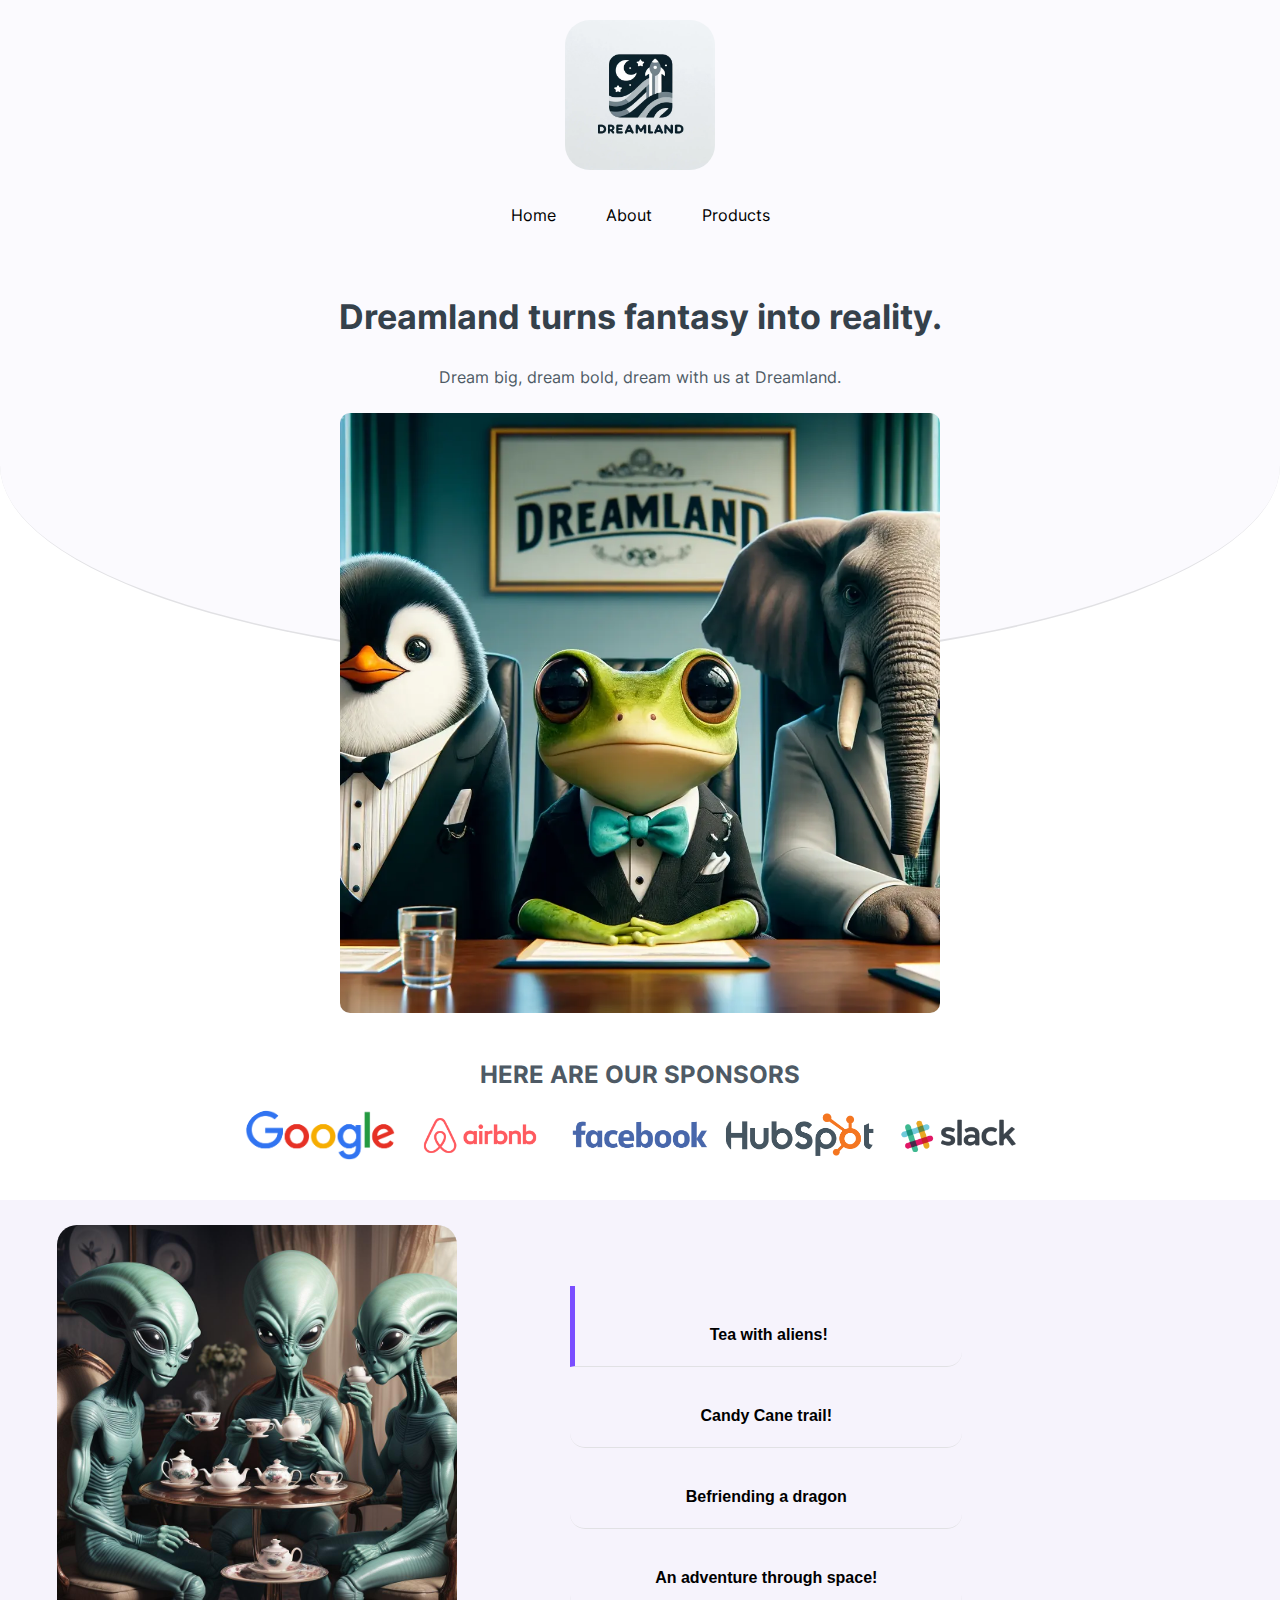
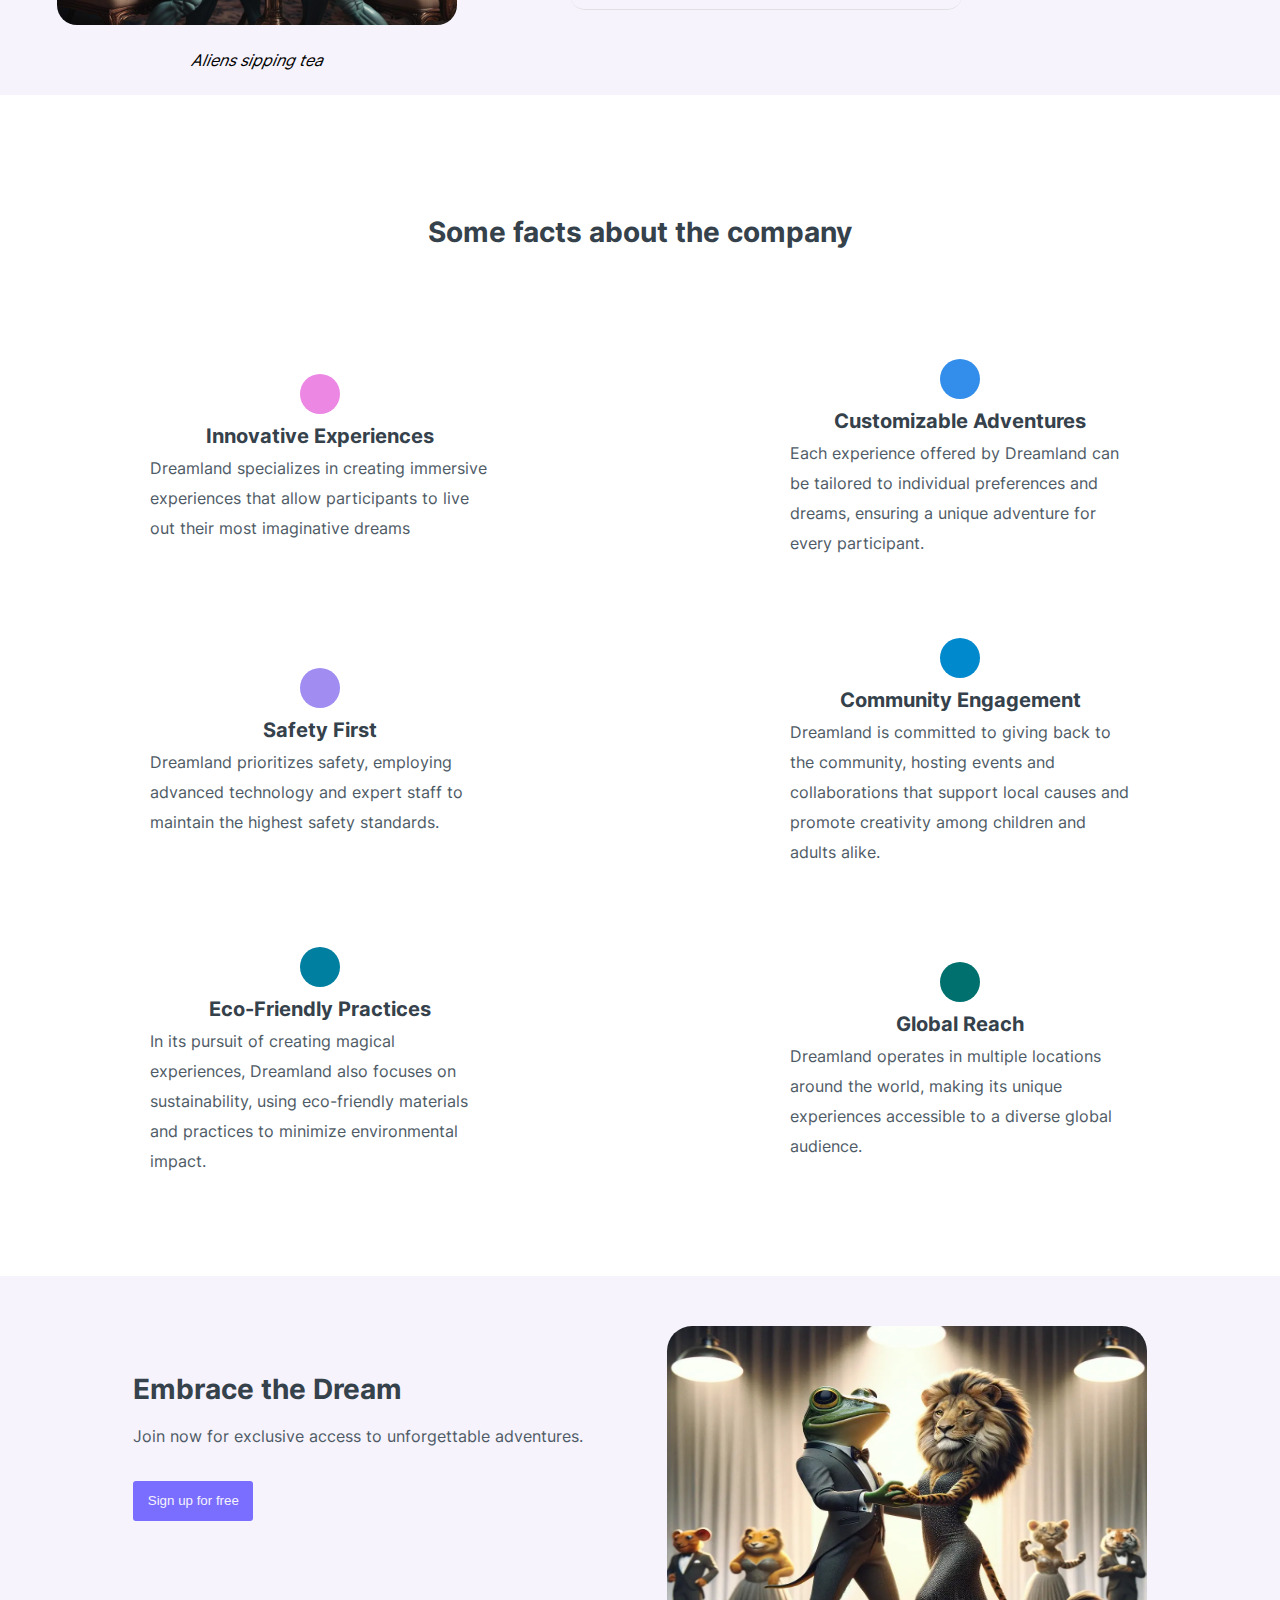
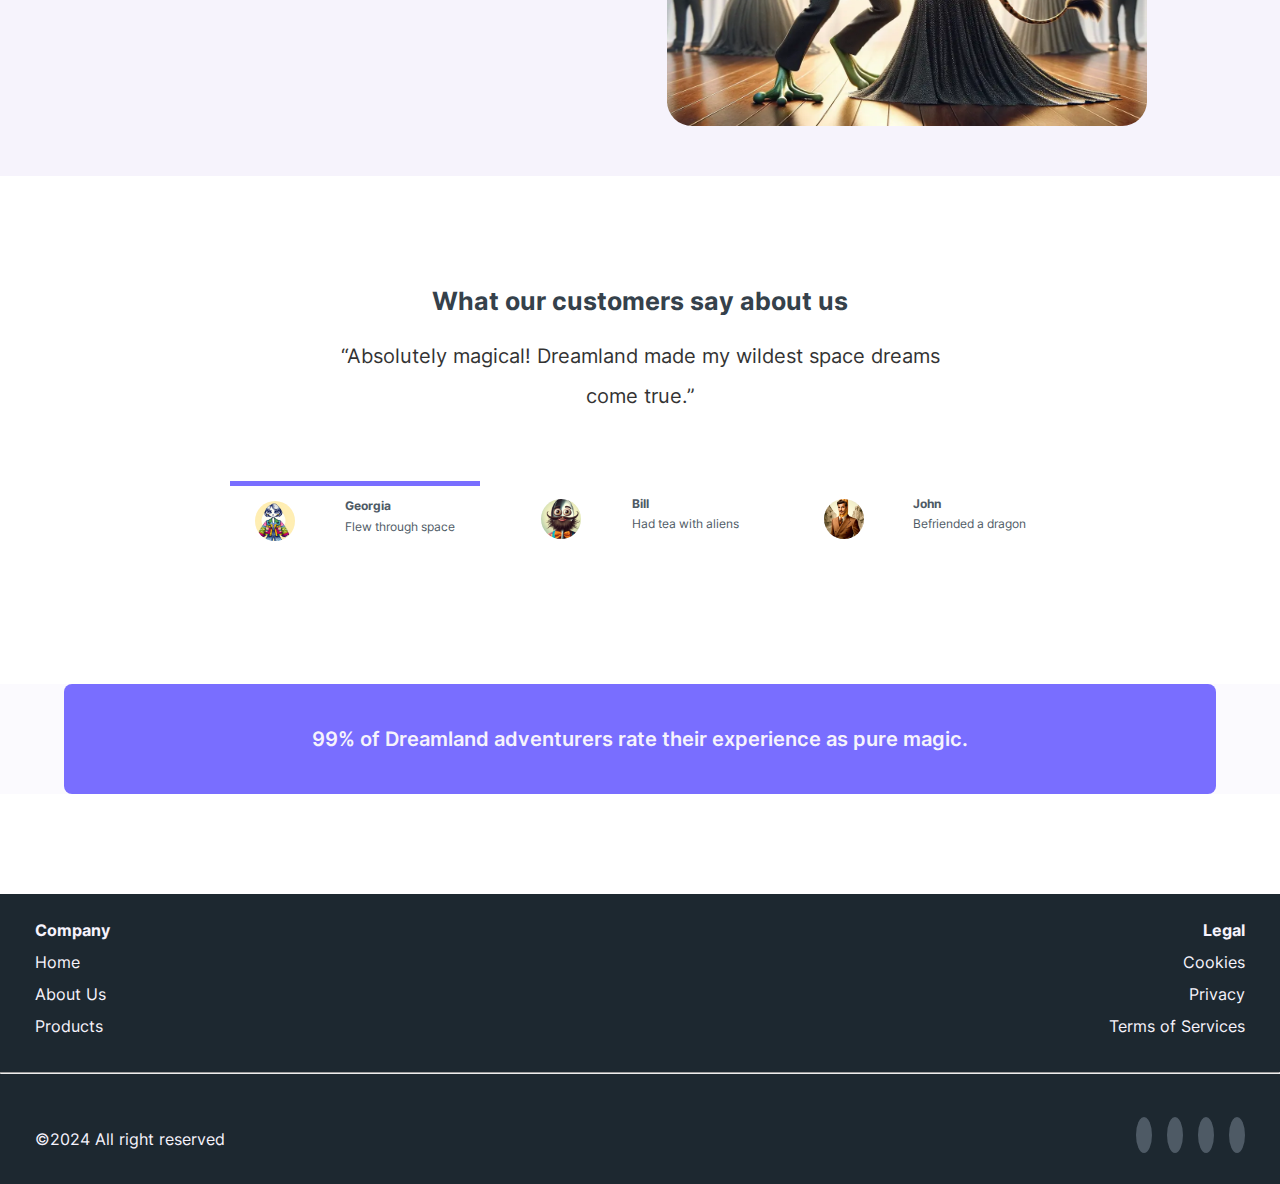
<file: index.html>
<!DOCTYPE html>
<html lang="en">
  <head>
    <meta charset="UTF-8" />
    <meta name="viewport" content="width=device-width, initial-scale=1.0" />
    <link rel="stylesheet" href="./css/global_style.css" />
    <title>Dream Generator</title>
    <!--Below is the CDN for font awesome-->
    <link
      rel="stylesheet"
      href="https://cdnjs.cloudflare.com/ajax/libs/font-awesome/6.5.2/css/all.min.css"
      integrity="sha512-SnH5WK+bZxgPHs44uWIX+LLJAJ9/2PkPKZ5QiAj6Ta86w+fsb2TkcmfRyVX3pBnMFcV7oQPJkl9QevSCWr3W6A=="
      crossorigin="anonymous"
      referrerpolicy="no-referrer"
    />
    <!-- linking icon -->
    <link rel="icon" type="image/x-ico" href="./assets/favicon/favicon.ico" />
    <!-- JS files -->
  </head>

  <body>
    <div class="nav-container-desktop white-container">
      <a class="logo-link" href="./index.html"
        ><img class="logo" src="./assets/images/logo.png"
      /></a>
      <nav class="navbar">
        <ul class="navbar-link">
          <li><a href="index.html">Home</a></li>
          <li><a href="about.html">About</a></li>
          <li><a href="products.html">Products</a></li>
        </ul>
      </nav>
    </div>
    <div class="nav-container-mobile white-container">
      <img class="logo" src="./assets/images/logo.png" />
      <details>
        <summary class="menu-title">
          <i class="fa-solid fa-bars"></i>
        </summary>
        <nav class="navbar">
          <ul class="navbar-link">
            <li><a href="index.html" class="navbar-item">Home</a></li>
            <li><a href="about.html" class="navbar-item">About</a></li>
            <li><a href="products.html" class="navbar-item">Products</a></li>
          </ul>
        </nav>
      </details>
    </div>
    <div class="hero-container white-container">
      <h1>Dreamland turns fantasy into reality.</h1>
      <p>Dream big, dream bold, dream with us at Dreamland.</p>
      <img class="hero-img" src="./assets/images/header.jpg" />
    </div>
    <main>
      <section class="sponsors-container">
        <p><strong> HERE ARE OUR SPONSORS</strong></p>
        <div class="logos">
          <img
            class="logo-img"
            src="./assets/images/sponsors-pictures/google.png"
          />
          <img
            class="logo-img"
            src="./assets/images/sponsors-pictures/airbnb_logo.png"
          />
          <img
            class="logo-img"
            src="./assets/images/sponsors-pictures/facebook.png"
          />
          <img
            class="logo-img"
            src="./assets/images/sponsors-pictures/hubspot1.png"
          />
          <img
            class="logo-img"
            src="./assets/images/sponsors-pictures/slack_logo1.png"
          />
        </div>
      </section>
      <section class="services gray-container">
        <div class="display-services" id="display-services">
          <div
            class="service-details service-details-aliens currently-selected-service"
          >
            <img
              src="./assets/images/tabs-images/aliens-tea.jpg"
              alt="Aliens sipping tea"
            />
            <figcaption>Aliens sipping tea</figcaption>
          </div>
          <div class="service-details service-details-candy">
            <img
              src="./assets/images/tabs-images/candy-cane.jpg"
              alt="Candy cane trail"
            />
            <figcaption>Candy cane trail</figcaption>
          </div>
          <div class="service-details service-details-dragon">
            <img
              src="./assets/images/tabs-images/dragon.jpg"
              alt="Dinner with a dragon"
            />
            <figcaption>Dinner with a dragon</figcaption>
          </div>
          <div class="service-details service-details-spacerocket">
            <img
              src="./assets/images/tabs-images/spacerocket.jpg"
              alt="spacerocket"
            />
            <figcaption>A journey through space</figcaption>
          </div>
        </div>
        <div class="service-buttons">
          <button
            class="services-buttons currently-selected-button"
            id="aliens"
            value="aliens"
          >
            Tea with aliens!
          </button>
          <button class="services-buttons" id="candy" value="candy">
            Candy Cane trail!
          </button>
          <button class="services-buttons" id="dragon" value="dragon">
            Befriending a dragon
          </button>
          <button class="services-buttons" id="spacerocket" value="spacerocket">
            An adventure through space!
          </button>
        </div>
      </section>

      <section class="fact-container">
        <h2 class="fact-header">Some facts about the company</h2>

        <div id="facts-display"></div>
      </section>

      <section class="sign-up-container gray-container">
        <div class="sign-up-info">
          <h2>Embrace the Dream</h2>
          <p class="address">
            Join now for exclusive access to unforgettable adventures.
          </p>
          <button class="btn sign-up-btn">
            <a href="about.html#sectionID">Sign up for free</a>
          </button>
        </div>
        <img class="sign-up-img" src="./assets/images/signup.webp" />
      </section>
      <section class="review-container">
        <h2 class="review-title">What our customers say about us</h2>
        <q class="review-quote review-details-georgia currently-selected-review"
          >Absolutely magical! Dreamland made my wildest space dreams come
          true.</q
        >
        <q class="review-quote review-details-bill"
          >Dreamland crafted an unforgettable extraterrestial tea party and
          turned my wildest dreams into reality.</q
        >
        <q class="review-quote review-details-john"
          >Dreamland is a gateway to endless possibilities. My dragon encounter
          was simply magical.</q
        >
        <div class="reviews">
          <div
            class="individual-reviews review-details-georgia currently-selected-review-button"
          >
            <img class="review-img" src="./assets/images/georgia.webp" />
            <div class="recent-purchase">
              <strong>
                <p class="review-name">Georgia</p>
              </strong>
              <p class="review-name-info">Flew through space</p>
            </div>
          </div>
          <div class="individual-reviews review-details-bill">
            <img class="review-img" src="./assets/images/spoonman.webp" />
            <div class="recent-purchase">
              <strong>
                <p class="review-name">Bill</p>
              </strong>
              <p class="review-name-info">Had tea with aliens</p>
            </div>
          </div>
          <div class="individual-reviews review-details-john">
            <img class="review-img" src="./assets/images/breadman.webp" />
            <div class="recent-purchase">
              <strong>
                <p class="review-name">John</p>
              </strong>
              <p class="review-name-info">Befriended a dragon</p>
            </div>
          </div>
        </div>
      </section>
      <section class="statistics-container white-container">
        <p class="purple-container">
          99% of Dreamland adventurers rate their experience as pure magic.
        </p>
      </section>
    </main>
    <footer class="footer-mobile">
      <div class="footer-nav">
        <details class="footer-details">
          <summary class="footer-summary">Company</summary>
          <ul class="footer-list">
            <li><a href="index.html">Home</a></li>
            <li><a href="about.html">About Us</a></li>
            <li><a href="products.html">Products</a></li>
          </ul>
        </details>
      </div>
      <div class="legal">
        <details class="footer-details">
          <summary class="footer-summary">Legal</summary>
          <ul class="footer-list">
            <li>Cookies</li>
            <li>Privacy</li>
            <li>Terms of Services</li>
          </ul>
        </details>
      </div>
      <hr class="footer-hr" />
      <div class="copyright">
        <p>&copy2024 All right reserved</p>
      </div>
    </footer>
    <footer class="footer-desktop">
      <div class="top-footer">
        <div class="footer-nav">
          <ul>
            <li><strong>Company</strong></li>
            <li><a href="index.html">Home</a></li>
            <li><a href="about.html">About Us</a></li>
            <li><a href="products.html">Products</a></li>
          </ul>
        </div>
        <div class="legal">
          <ul>
            <li><strong>Legal</strong></li>
            <li>Cookies</li>
            <li>Privacy</li>
            <li>Terms of Services</li>
          </ul>
        </div>
      </div>
      <hr />
      <div class="bottom-footer">
        <div class="copyright">
          <p>&copy;2024 All right reserved</p>
        </div>
        <div class="socials">
          <i class="fa-brands fa-instagram"></i>
          <i class="fa-brands fa-dribbble"></i>
          <i class="fa-brands fa-twitter"></i>
          <i class="fa-brands fa-youtube"></i>
        </div>
      </div>
    </footer>
    <script src="./js/reviews.js" type="text/javascript"></script>
    <script src="./js/facts.js" type="text/javascript"></script>
    <script src="./js/tabs.js" type="text/javascript"></script>
  </body>
</html>
</file>
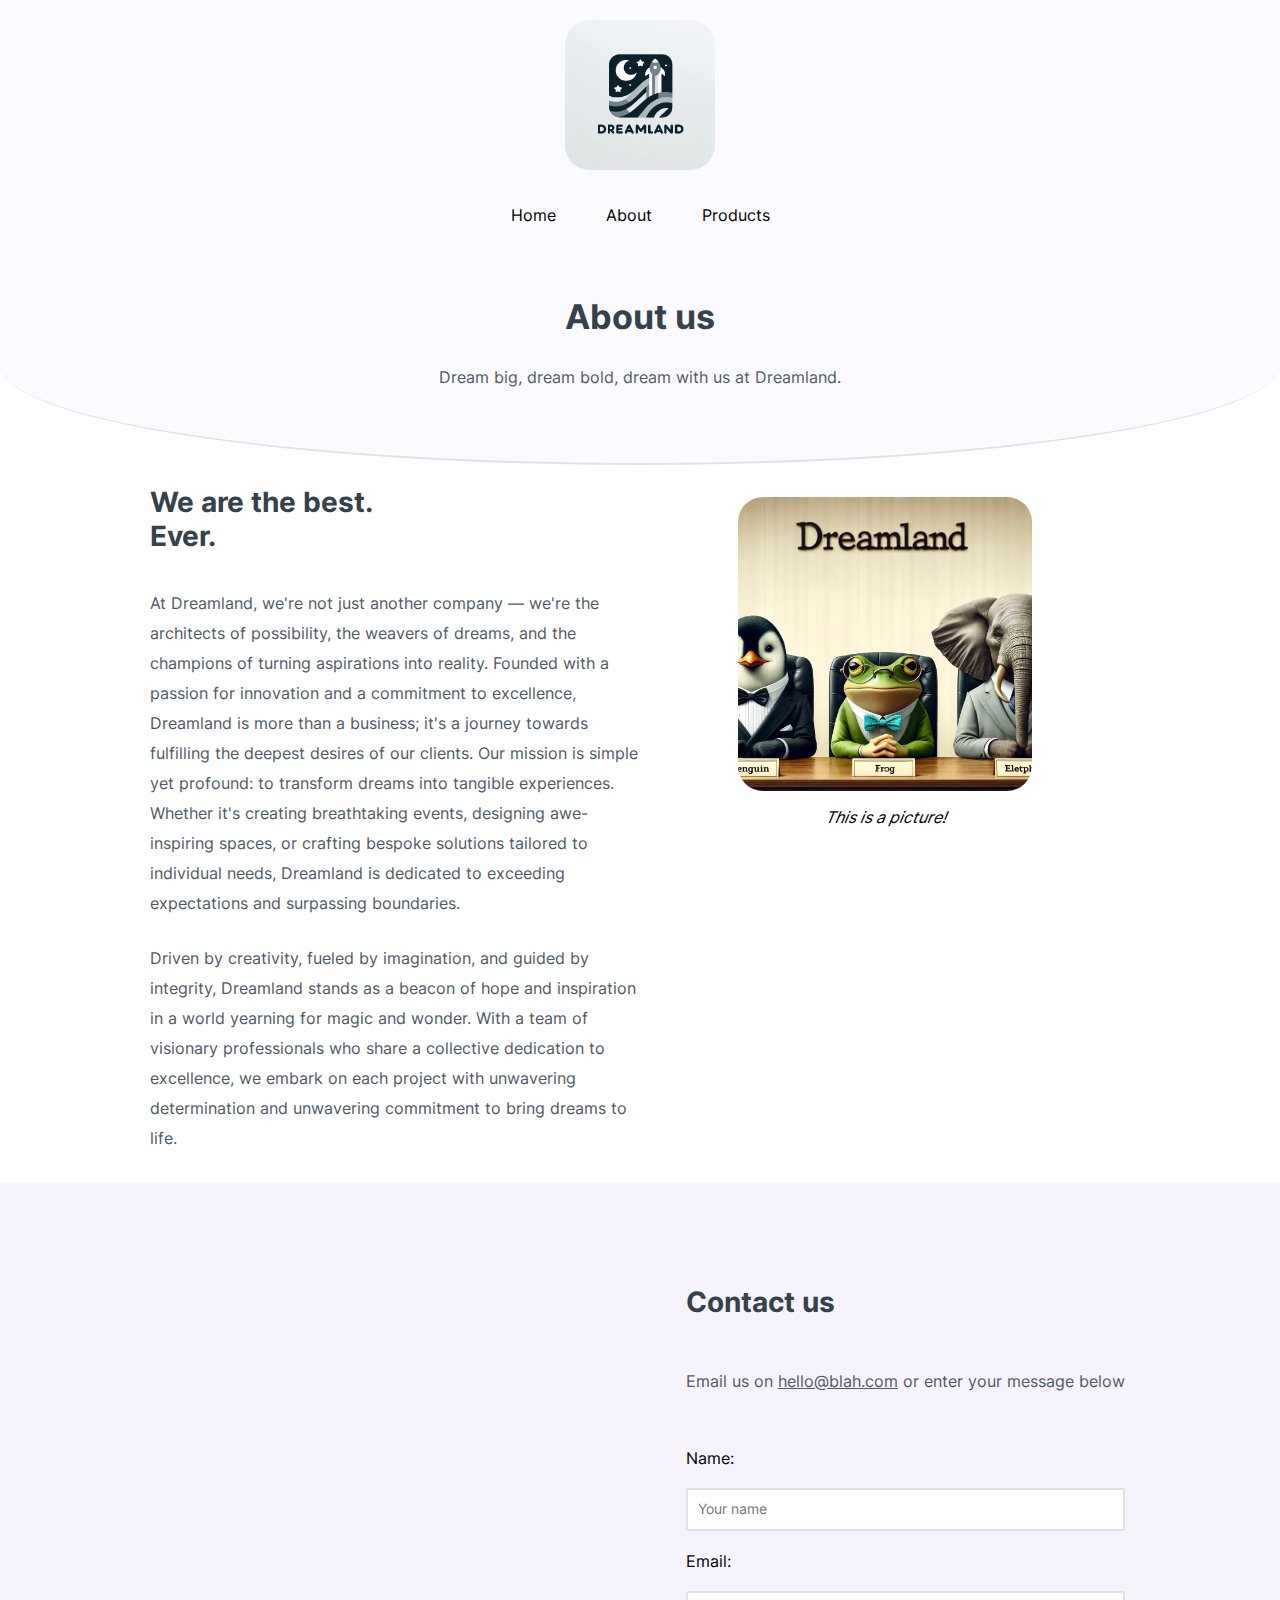
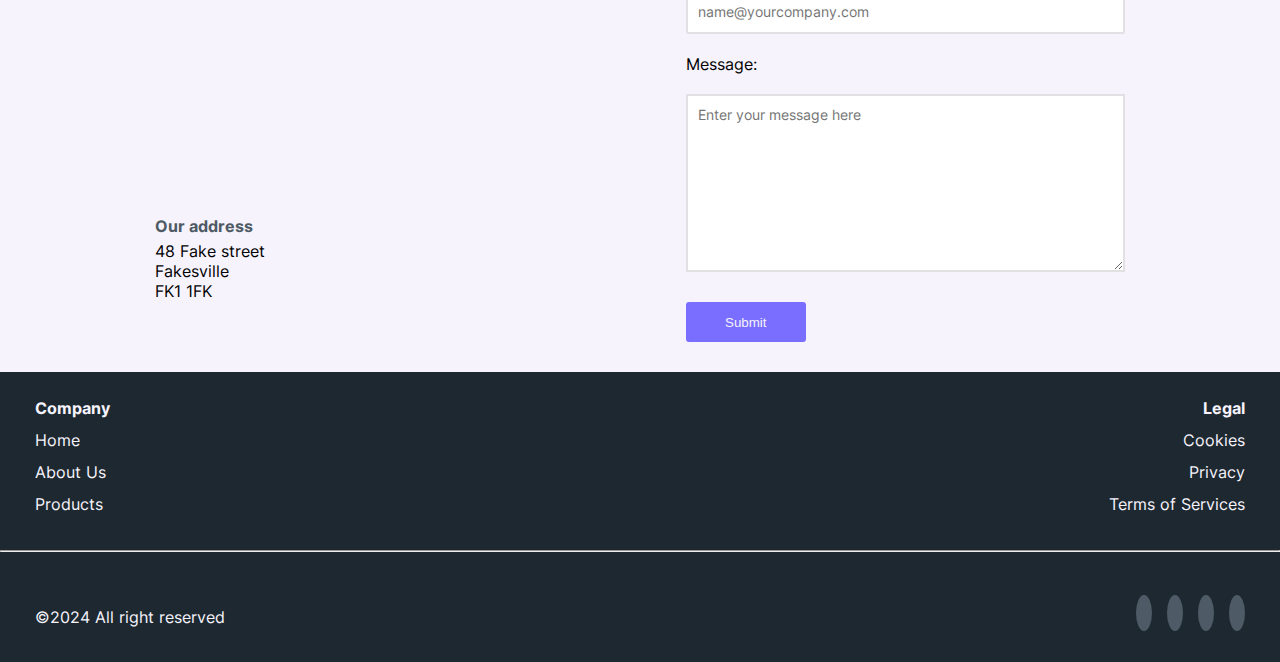
<file: about.html>
<!DOCTYPE html>
<html lang="en">

<head>
	<meta charset="UTF-8" />
	<meta name="viewport" content="width=device-width, initial-scale=1.0" />
	<title>About</title>
	<link rel="stylesheet" href="css/global_style.css">
	<link rel="stylesheet" href="https://cdnjs.cloudflare.com/ajax/libs/font-awesome/6.5.2/css/all.min.css"
		integrity="sha512-SnH5WK+bZxgPHs44uWIX+LLJAJ9/2PkPKZ5QiAj6Ta86w+fsb2TkcmfRyVX3pBnMFcV7oQPJkl9QevSCWr3W6A=="
		crossorigin="anonymous" referrerpolicy="no-referrer" />
	<!-- linking icon -->
	<link rel="icon" type="image/x-ico" href="./assets/favicon/favicon.ico">
</head>

<body>
	<div class="nav-container-desktop white-container">
		<a class="logo-link" href="./index.html"><img class="logo" src="./assets/images/logo.png" /></a>
		<nav class="navbar">
			<ul class="navbar-link">
				<li><a href="index.html">Home</a></li>
				<li><a href="about.html">About</a></li>
				<li><a href="products.html">Products</a></li>
			</ul>
		</nav>
	</div>
	<div class="nav-container-mobile white-container">
		<img class="logo" src="./assets/images/logo.png" />
		<details>
			<summary class="menu-title">
				<i class="fa-solid fa-bars"></i>
			</summary>
			<nav class="navbar">
				<ul class="navbar-link">
					<li><a href="index.html" class="navbar-item">Home</a></li>
					<li><a href="about.html" class="navbar-item">About</a></li>
					<li><a href="products.html" class="navbar-item">Products</a></li>
				</ul>
			</nav>
		</details>

	</div>
	<div class="hero-container about-us-container">
		<h1>About us</h1>
		<p>Dream big, dream bold, dream with us at Dreamland.</p>
	</div>
	<main>
		<section>
			<div class="about-company">
				<div class="company-description">
					<h2>We are the best.<br>Ever.</h2>
					<p>At Dreamland, we're not just another company — we're the architects of possibility, the weavers
						of dreams, and the champions of turning aspirations into reality. Founded with a passion for
						innovation and a commitment to excellence, Dreamland is more than a business; it's a journey
						towards fulfilling the deepest desires of our clients.
						Our mission is simple yet profound: to transform dreams into tangible experiences. Whether it's
						creating breathtaking events, designing awe-inspiring spaces, or crafting bespoke solutions
						tailored to individual needs, Dreamland is dedicated to exceeding expectations and surpassing
						boundaries.</p>
						<br> 
					<p>Driven by creativity, fueled by imagination, and guided by integrity, Dreamland stands as a
						beacon of hope and inspiration in a world yearning for magic and wonder. With a team of
						visionary professionals who share a collective dedication to excellence, we embark on each
						project with unwavering determination and unwavering commitment to bring dreams to life.</p>
				</div>
				<figure>
					<img src="./assets/images/about-company.png" alt="">
					<figcaption>This is a picture!</figcaption>
				</figure>
			</div>
		</section>
		<div class="contact-container gray-container" id="sectionID">
			<section class="contact">
				<div class="map-container">
					<iframe
						src="https://www.google.com/maps/embed?pb=!1m18!1m12!1m3!1d10082.689133975597!2d-0.1219325!3d50.81871025!2m3!1f0!2f0!3f0!3m2!1i1024!2i768!4f13.1!3m3!1m2!1s0x487585bbe0f176ed%3A0x260eae2ecb828dd1!2sKemptown%2C%20Brighton%20and%20Hove%2C%20Brighton!5e0!3m2!1sen!2suk!4v1710940283657!5m2!1sen!2suk"
						class="iframe" height="450" style="border: 0" allowfullscreen="" loading="lazy"
						referrerpolicy="no-referrer-when-downgrade"></iframe>
					<div class="adress">
						<strong class="our-address">
							<p>Our address</p>
						</strong>
						<ul>
							<li>48 Fake street</li>
							<li>Fakesville</li>
							<li>FK1 1FK</li>
						</ul>
					</div>
				</div>
				<div class="contact-container contact-form">

					<form action="form">
						<h2 class="contact-head">Contact us</h2>
						<p>Email us on <a class="email-link" href="#">hello@blah.com</a> or enter your message below</p>
						<label for="name">Name:</label>
						<input class ="input" type="text" name="name" id="name" placeholder="Your name" minlength="8"
							maxlength="15" required />
						<label for="email">Email:</label>
						<input class ="input" type="email" name="email" id="email" placeholder="name@yourcompany.com" minlength="8"
							maxlength="15" required />
						<label for="message">Message:</label>
						<textarea class ="input" id="message" name="message" rows="10" cols="33" input
							placeholder="Enter your message here"></textarea>
						<button type="submit" class="btn">Submit</button>
					</form>
				</div>
			</section>

	</main>
	<footer class="footer-mobile">
		<div class="footer-nav">
			<details class="footer-details">
				<summary class="footer-summary">Company</summary>
				<ul class="footer-list">
					<li><a href="index.html">Home</a></li>
					<li><a href="about.html">About Us</a></li>
					<li><a href="products.html">Products</a></li>
				</ul>
			</details>
		</div>
		<div class="legal">
			<details class="footer-details">
				<summary class="footer-summary">Legal</summary>
				<ul class="footer-list">
					<li>Cookies</li>
					<li>Privacy</li>
					<li>Terms of Services</li>
				</ul>
			</details>
		</div>
		<hr class="footer-hr" />
		<div class="copyright">
			<p>&copy2024 All right reserved</p>
		</div>
	</footer>
	<footer class="footer-desktop">
		<div class="top-footer">
			<div class="footer-nav">
				<ul>
					<li><strong>Company</strong></li>
					<li><a href="index.html">Home</a></li>
					<li><a href="about.html">About Us</a></li>
					<li><a href="products.html">Products</a></li>
				</ul>
			</div>
			<div class="legal">
				<ul>
					<li><strong>Legal</strong></li>
					<li>Cookies</li>
					<li>Privacy</li>
					<li>Terms of Services</li>
				</ul>
			</div>
		</div>
		<hr />
		<div class="bottom-footer">
			<div class="copyright">
				<p>&copy;2024 All right reserved</p>
			</div>
			<div class="socials">
				<i class="fa-brands fa-instagram"></i>
				<i class="fa-brands fa-dribbble"></i>
				<i class="fa-brands fa-twitter"></i>
				<i class="fa-brands fa-youtube"></i>
			</div>
		</div>
	</footer>
</body>

</html>
</file>
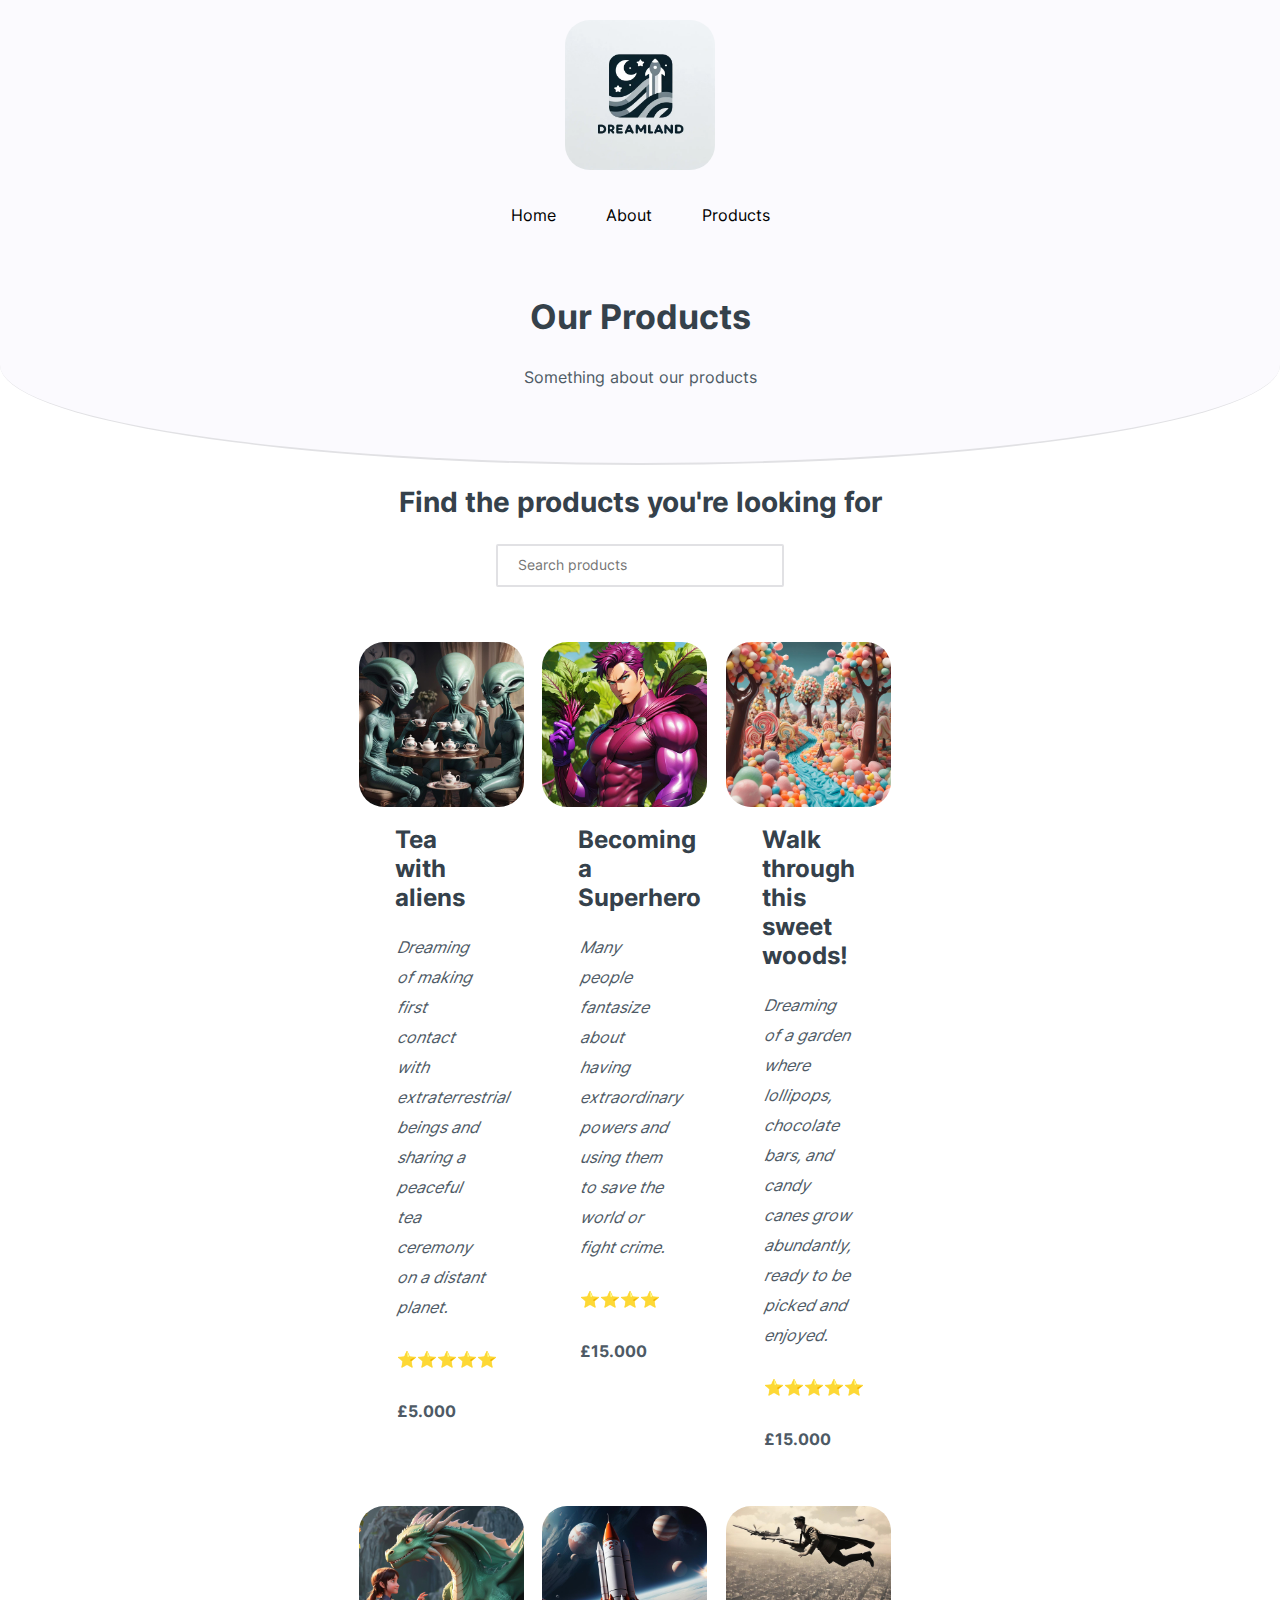
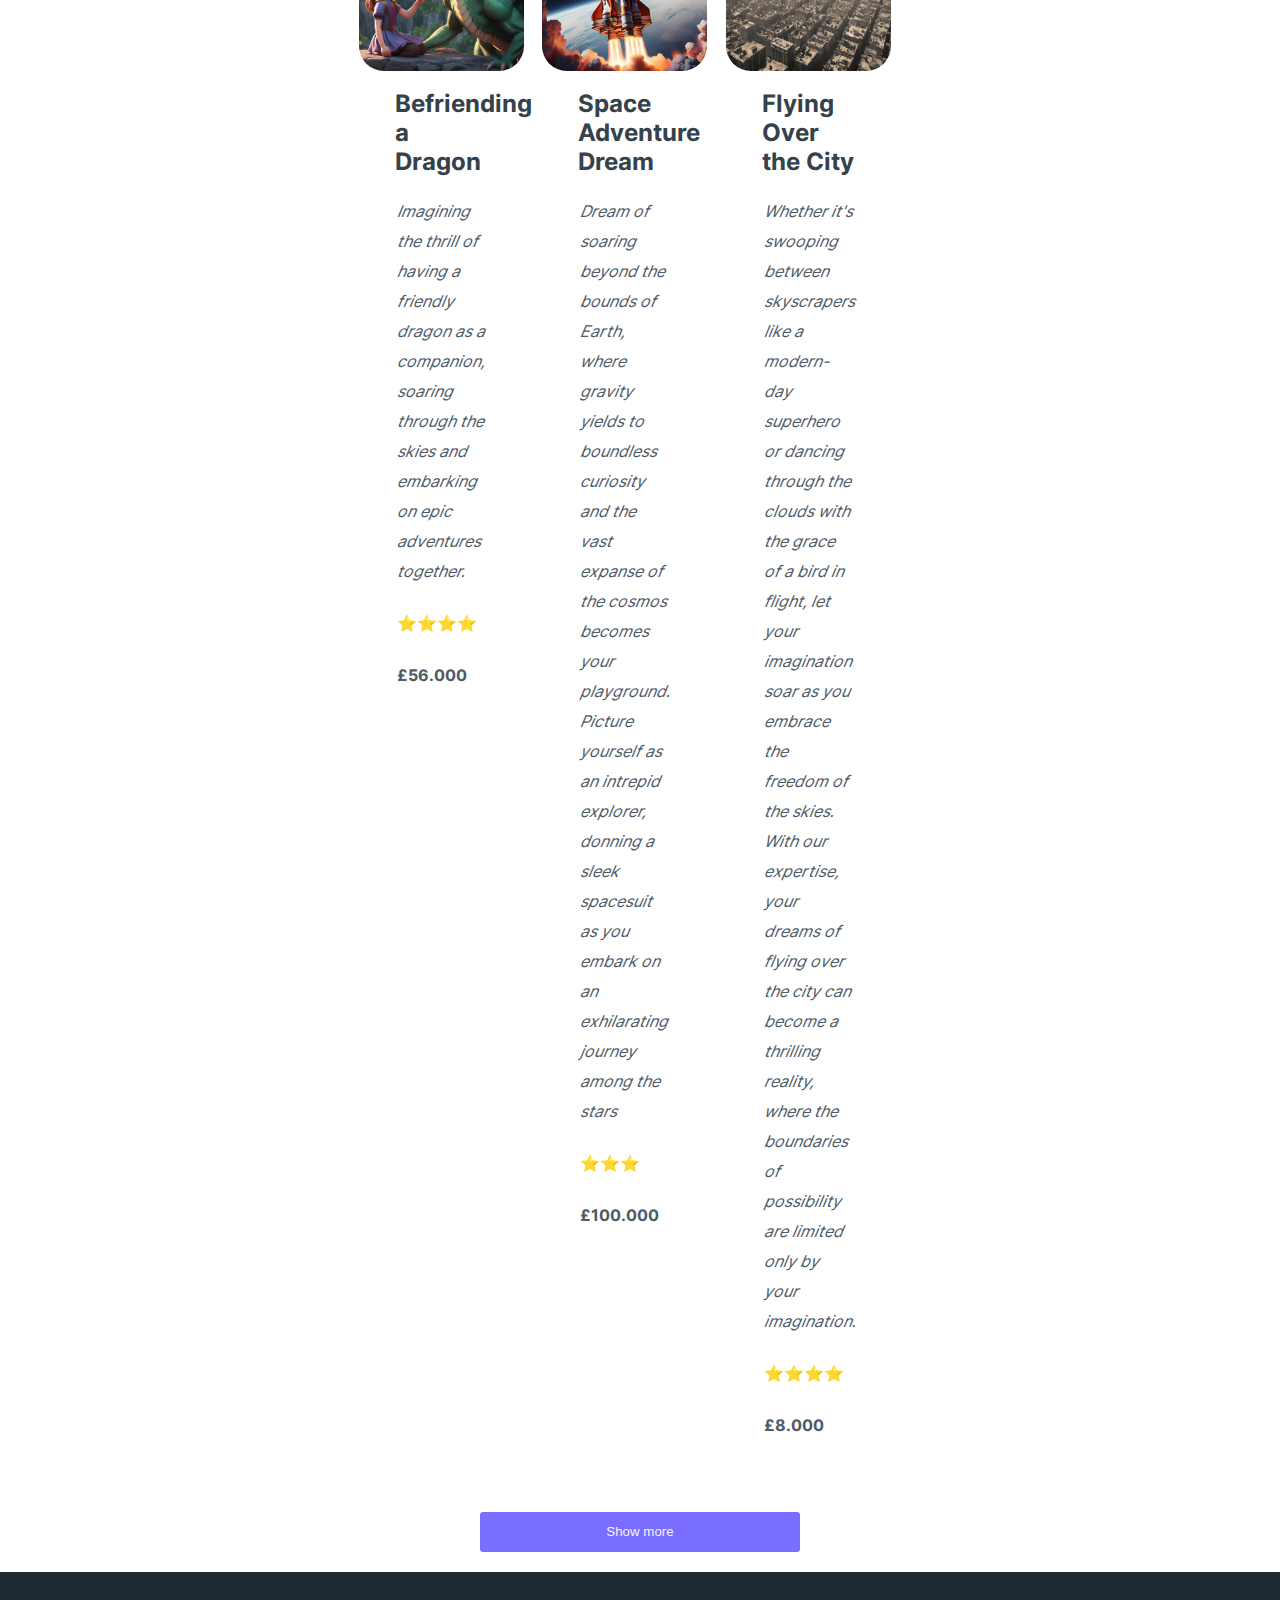
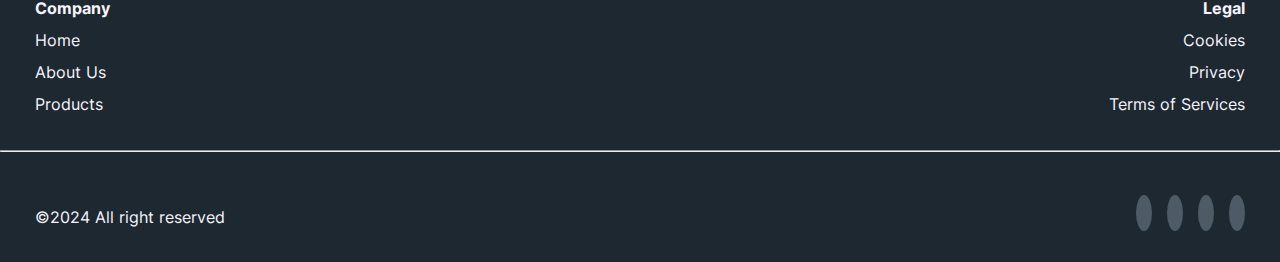
<file: products.html>
<!DOCTYPE html>
<html lang="en">
  <head>
    <meta charset="UTF-8" />
    <meta name="viewport" content="width=device-width, initial-scale=1.0" />
    <link rel="stylesheet" href="./css/global_style.css" />
    <title>Dream Generator</title>
    <!--Below is the CDN for font awesome-->
    <link
      rel="stylesheet"
      href="https://cdnjs.cloudflare.com/ajax/libs/font-awesome/6.5.2/css/all.min.css"
      integrity="sha512-SnH5WK+bZxgPHs44uWIX+LLJAJ9/2PkPKZ5QiAj6Ta86w+fsb2TkcmfRyVX3pBnMFcV7oQPJkl9QevSCWr3W6A=="
      crossorigin="anonymous"
      referrerpolicy="no-referrer"
    />
    <!-- linking icon -->
    <link rel="icon" type="image/x-ico" href="./assets/favicon/favicon.ico" />
  </head>

  <body>
    <div class="nav-container-desktop white-container">
      <a class="logo-link" href="./index.html"
        ><img class="logo" src="./assets/images/logo.png"
      /></a>
      <nav class="navbar">
        <ul class="navbar-link">
          <li><a href="index.html">Home</a></li>
          <li><a href="about.html">About</a></li>
          <li><a href="products.html">Products</a></li>
        </ul>
      </nav>
    </div>
    <div class="nav-container-mobile white-container">
      <img class="logo" src="./assets/images/logo.png" />
      <details>
        <summary class="menu-title">
          <i class="fa-solid fa-bars"></i>
        </summary>
        <nav class="navbar">
          <ul class="navbar-link">
            <li><a href="index.html" class="navbar-item">Home</a></li>
            <li><a href="about.html" class="navbar-item">About</a></li>
            <li><a href="products.html" class="navbar-item">Products</a></li>
          </ul>
        </nav>
      </details>
    </div>
    <div class="hero-container about-us-container">
      <h1>Our Products</h1>
      <p>Something about our products</p>
    </div>
    <main>
      <section class="input-section">
        <h2>Find the products you're looking for</h2>
        <input class="search" placeholder="Search products" />
      </section>
      <section class="product-container">
        <div class="product">
          <img
            class="product-image"
            src="./assets/images/tabs-images/aliens-tea.jpg"
          />
          <h3 class="product-name">Tea with aliens</h3>
          <p class="product-description">
            Dreaming of making first contact with extraterrestrial beings and
            sharing a peaceful tea ceremony on a distant planet.
          </p>
          <p>⭐⭐⭐⭐⭐</p>
          <p class="product-price">£5.000</p>
        </div>
        <div class="product">
          <img
            class="product-image"
            src="./assets/images/tabs-images/beetroot-man.jpg"
          />
          <h3 class="product-name">Becoming a Superhero</h3>
          <p class="product-description">
            Many people fantasize about having extraordinary powers and using
            them to save the world or fight crime.
          </p>
          <p>⭐⭐⭐⭐</p>
          <p class="product-price">£15.000</p>
        </div>
        <div class="product">
          <img
            class="product-image"
            src="./assets/images/tabs-images/candy-cane.jpg"
          />
          <h3 class="product-name">Walk through this sweet woods!</h3>
          <p class="product-description">
            Dreaming of a garden where lollipops, chocolate bars, and candy
            canes grow abundantly, ready to be picked and enjoyed.
          </p>
          <p>⭐⭐⭐⭐⭐</p>
          <p class="product-price">£15.000</p>
        </div>
        <div class="product">
          <img
            class="product-image"
            src="./assets/images/tabs-images/dragon.jpg"
          />
          <h3 class="product-name">Befriending a Dragon</h3>
          <p class="product-description">
            Imagining the thrill of having a friendly dragon as a companion,
            soaring through the skies and embarking on epic adventures together.
          </p>
          <p>⭐⭐⭐⭐</p>
          <p class="product-price">£56.000</p>
        </div>
        <div class="product">
          <img
            class="product-image"
            src="./assets/images/tabs-images/spacerocket.jpg"
          />
          <h3 class="product-name">Space Adventure Dream</h3>
          <p class="product-description">
            Dream of soaring beyond the bounds of Earth, where gravity yields to
            boundless curiosity and the vast expanse of the cosmos becomes your
            playground. Picture yourself as an intrepid explorer, donning a
            sleek spacesuit as you embark on an exhilarating journey among the
            stars
          </p>
          <p>⭐⭐⭐</p>
          <p class="product-price">£100.000</p>
        </div>
        <div class="product">
          <img
            class="product-image"
            src="./assets/images/tabs-images/man-flying.jpg"
          />
          <h3 class="product-name">Flying Over the City</h3>
          <p class="product-description">
            Whether it's swooping between skyscrapers like a modern-day
            superhero or dancing through the clouds with the grace of a bird in
            flight, let your imagination soar as you embrace the freedom of the
            skies. With our expertise, your dreams of flying over the city can
            become a thrilling reality, where the boundaries of possibility are
            limited only by your imagination.
          </p>
          <p>⭐⭐⭐⭐</p>
          <p class="product-price">£8.000</p>
        </div>
        <!-- show more -->
        <div class="product">
          <img
            class="product-image"
            src="./assets/images/tabs-images/ancient-civilizations.jpg"
          />
          <h3 class="product-name">Timeless Wanderlust</h3>
          <p class="product-description">
            Provide dreams that transport users to timeless cities and
            landscapes where past, present, and future blend seamlessly.
            Customers could explore ancient civilizations, futuristic utopias,
            or alternate dimensions.
          </p>
          <p>⭐⭐⭐</p>
          <p class="product-price">£15.000</p>
        </div>
        <div class="product">
          <img
            class="product-image"
            src="./assets/images/tabs-images/melodies.jpg"
          />
          <h3 class="product-name">Chromatic Melodies:</h3>
          <p class="product-description">
            Provide dreams where users dive into vibrant worlds of color and
            sound, experiencing synesthetic sensations as they interact with
            abstract shapes, patterns, and melodies.
          </p>
          <p>⭐⭐⭐</p>
          <p class="product-price">£55.000</p>
        </div>
      </section>

      <button class="show-more-btn btn">Show more</button>
    </main>

    <footer class="footer-mobile">
      <div class="footer-nav">
        <details class="footer-details">
          <summary class="footer-summary">Company</summary>
          <ul class="footer-list">
            <li><a href="index.html">Home</a></li>
            <li><a href="about.html">About Us</a></li>
            <li><a href="products.html">Products</a></li>
          </ul>
        </details>
      </div>
      <div class="legal">
        <details class="footer-details">
          <summary class="footer-summary">Legal</summary>
          <ul class="footer-list">
            <li>Cookies</li>
            <li>Privacy</li>
            <li>Terms of Services</li>
          </ul>
        </details>
      </div>
      <hr class="footer-hr" />
      <div class="copyright">
        <p>&copy2024 All right reserved</p>
      </div>
    </footer>
    <footer class="footer-desktop">
      <div class="top-footer">
        <div class="footer-nav">
          <ul>
            <li><strong>Company</strong></li>
            <li><a href="index.html">Home</a></li>
            <li><a href="about.html">About Us</a></li>
            <li><a href="products.html">Products</a></li>
          </ul>
        </div>
        <div class="legal">
          <ul>
            <li><strong>Legal</strong></li>
            <li>Cookies</li>
            <li>Privacy</li>
            <li>Terms of Services</li>
          </ul>
        </div>
      </div>
      <hr />
      <div class="bottom-footer">
        <div class="copyright">
          <p>&copy;2024 All right reserved</p>
        </div>
        <div class="socials">
          <i class="fa-brands fa-instagram"></i>
          <i class="fa-brands fa-dribbble"></i>
          <i class="fa-brands fa-twitter"></i>
          <i class="fa-brands fa-youtube"></i>
        </div>
      </div>
    </footer>
    <script src="./js/products.js"></script>
  </body>
</html>
</file>
<file: css/global_style.css>
@import url(footer.css);
@import url(header.css);
@import url(home/facts.css);
@import url(home/hero.css);
@import url(home/reviews.css);
@import url(home/sign-up.css);
@import url(home/sponsors.css);
@import url(home/statictics.css);

@import url(about/company-description.css);
@import url(about/contact-form.css);
@import url(about/about-hero.css);

@import url(home/tabs.css);
@import url(products/products.css);

@font-face {
  font-family: "Inter";
  src: url("../assets/Inter/Inter-VariableFont_slnt\,wght.ttf")
    format("truetype");
}
/* asdsad */
:root {
  --cta-bg: #796eff;
  --cta-text-color: #f6f3fc;
  --heading-text-color: #35414b;
  --body-text-color: #4e5a65;
  --bg-header: #fbfafe;
  --bg-footer: #1d2830;
}

* {
  box-sizing: border-box;
  margin: 0;
  padding: 0;
}

body {
  font-family: "Inter";
}

h1,
h2,
h3 {
  color: var(--heading-text-color);
}

h1 {
  font-size: 34px;
}

h2 {
  font-size: 28px;
}

h3 {
  font-size: 20px;
}

p {
  color: var(--body-text-color);
}

.btn {
  background-color: var(--cta-bg);
  color: var(--cta-text-color);
  padding: 8px;
  border-radius: 3px;
  border: none;
  cursor: pointer;
}

.btn:hover {
  scale: 1.1;
}
.btn:active {
  opacity: 60;
}

.white-container {
  background-color: var(--bg-header);
}

.gray-container {
  background-color: var(--cta-text-color);
}

footer {
  background-color: var(--bg-footer);
  color: var(--cta-text-color);
}

.copyright p {
  color: var(--cta-text-color);
}

img {
  border-radius: 25px;
}

ol,
ul {
  list-style: none;
}

input {
  padding: 20px;
  border-radius: 2px;
  border: 1px solid var(--body-text-color);
}

/* input::placeholder {
  color: var(--cta-text-color);
} */

a,
a:visited,
a:hover,
a:focus,
a:active {
  text-decoration: none;
  color: inherit;
}
</file>
